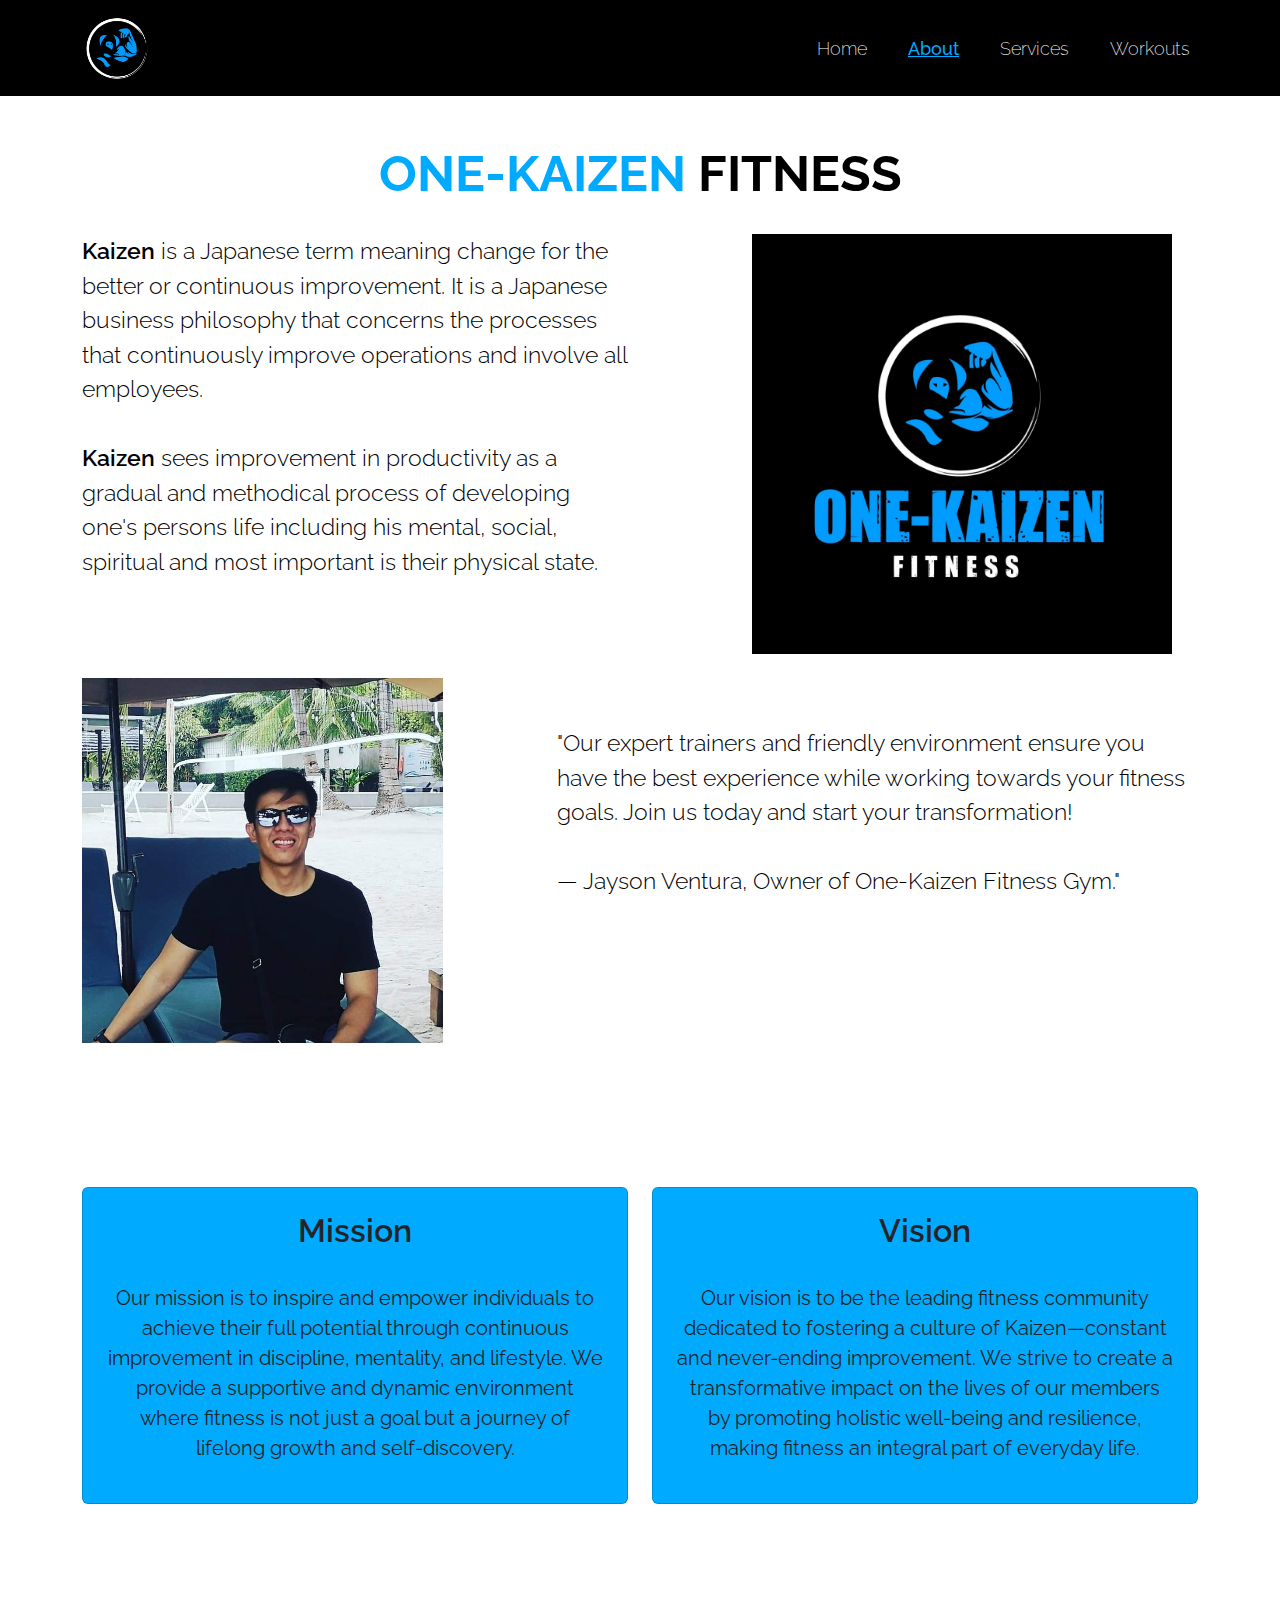
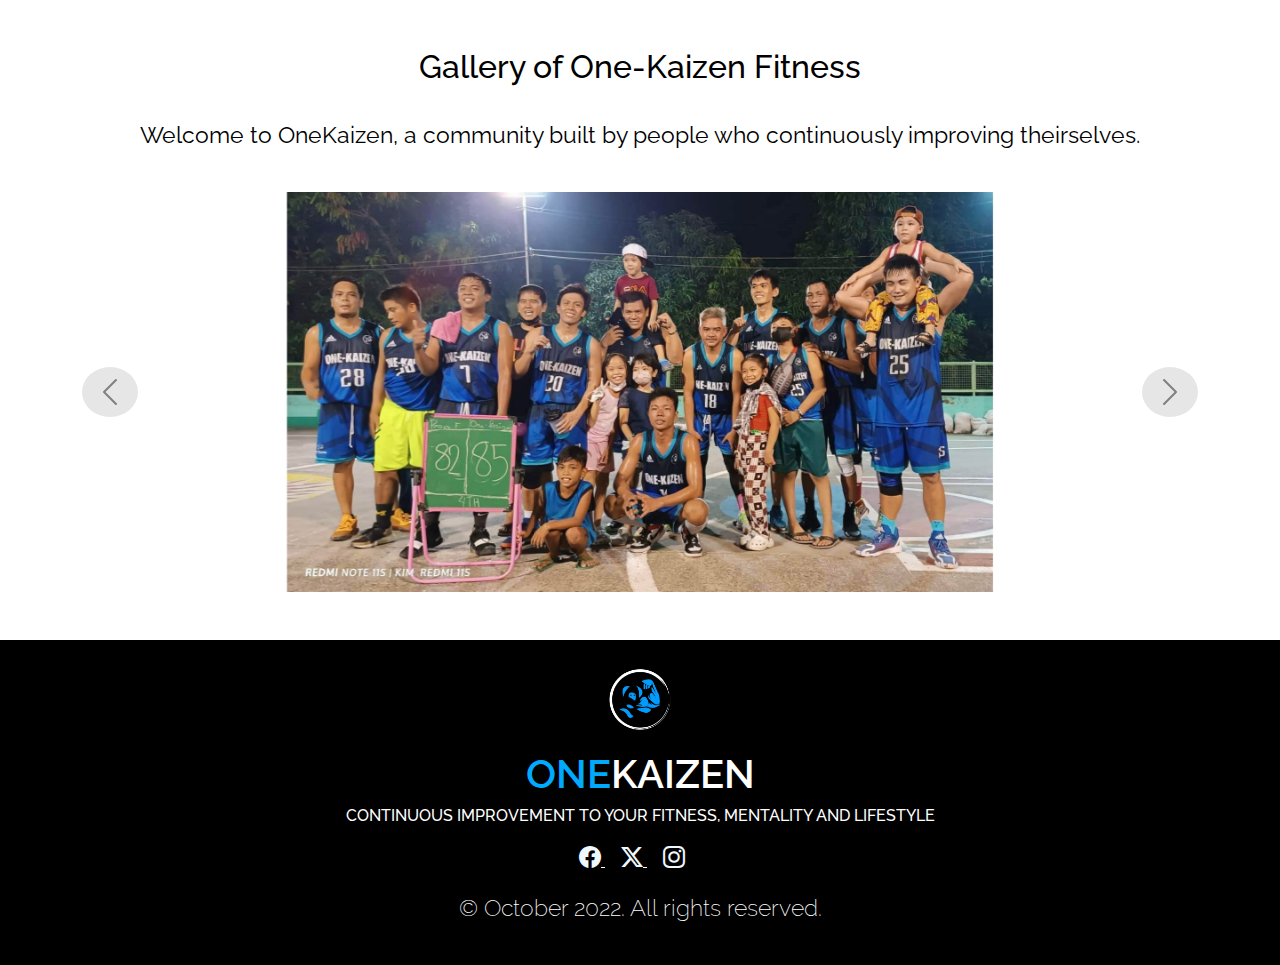
<file: aboutKaizen.html>
<!DOCTYPE html>
<html lang="en">
<head>
    <meta charset="UTF-8">
    <meta name="viewport" content="width=device-width, initial-scale=1">
    <title>About - One-Kaizen </title>
    <link rel="icon" type="image/png" href="assets/logo.png">
    <link rel="stylesheet" href="https://cdn.jsdelivr.net/npm/bootstrap@5.3.0/dist/css/bootstrap.min.css">
    <link rel="stylesheet" href="styles/oneKaizen.css">
    <link rel="stylesheet" href="https://cdn.jsdelivr.net/npm/bootstrap-icons/font/bootstrap-icons.css">
    <link rel="preconnect" href="https://fonts.googleapis.com">
    <link rel="preconnect" href="https://fonts.gstatic.com" crossorigin>
    <link href="https://fonts.googleapis.com/css2?family=Raleway:ital,wght@0,100..900;1,100..900&display=swap" rel="stylesheet">
</head>
<body>
    <!-- Header -->
    <nav class="navbar navbar-expand-lg navbar-dark ">
        <div class="container">
            <a class="navbar-brand" href="oneKaizen.html">
                <img src="assets/logo.png" alt="OneKaizen Logo" height="70">
            </a>            
                <button class="navbar-toggler" type="button" data-bs-toggle="collapse" data-bs-target="#navbarNav">
                <span class="navbar-toggler-icon"></span>
            </button>
            <div class="collapse navbar-collapse" id="navbarNav">
                <ul class="navbar-nav ms-auto">
                    <li class="nav-item"><a class="nav-link" href="index.html">Home</a></li>
                    <li class="nav-item"><a class="nav-link" href="aboutKaizen.html">About</a></li>
                    <li class="nav-item"><a class="nav-link" href="serviceKaizen.html">Services</a></li>
                    <li class="nav-item"><a class="nav-link" href="workoutKaizen.html">Workouts</a></li>
                </ul>
            </div>
        </div>
    </nav>
    
    <!-- About Section -->
    <div class="container my-5">
        <h1 id="page-titles" class="text-black text-center"><span class="one">ONE-KAIZEN</span> FITNESS</h1>
        
        <div class="row my-4 mt-6">
            <div class="text-black col-md-6"  style="font-weight: 300;">
                <p ><span class="two" style="font-weight: 600;">Kaizen</span> is a Japanese term meaning change for the better or continuous improvement. It is a Japanese business philosophy that concerns the processes that continuously improve operations and involve all employees. <br><br><span class="two" style="font-weight: 600;">Kaizen</span> sees improvement in productivity as a gradual and methodical process of developing one's persons life including his mental, social, spiritual and most important is their physical state.</p><br>
            </div><br>
            <div class="col-md-6">
                <img src="assets/banner.png" class="banner img-fluid" alt="Gym Image">
            </div>
        </div>
        
        <div class="row my-4">
            <div class="text-black col-md-7 order-md-2" class="about-subtext"style="font-weight: 300;">
                <br><br><p class="about-subtext">"Our expert trainers and friendly environment ensure you have the best experience while working towards your fitness goals. Join us today and start your transformation! <br><br> — Jayson Ventura, Owner of One-Kaizen Fitness Gym."</p><br>
            </div>
            <div class="col-md-5 order-md-1">
                <img src="assets/jay.jpg" class="jayson img-fluid" alt="Training Image">
            </div>
        </div>
    </div>
    <br><br>
    
    <!-- Features Section -->
    <div class="container my-5">
        <div class="row text-center">
            <div class="col-md-6">
                <div class="mvc card p-4">
                    <h3>Mission</h3><br>
                    <p>Our mission is to inspire and empower individuals to achieve their full potential through continuous improvement in discipline, mentality, and lifestyle. We provide a supportive and dynamic environment where fitness is not just a goal but a journey of lifelong growth and self-discovery.</p>
                </div><br>
            </div>
            <div class="col-md-6">
                <div class="mvc card p-4">
                    <h3>Vision</h3><br>
                    <p>Our vision is to be the leading fitness community dedicated to fostering a culture of Kaizen—constant and never-ending improvement. We strive to create a transformative impact on the lives of our members by promoting holistic well-being and resilience, making fitness an integral part of everyday life.</p>
                </div>
            </div>
        </div>
    </div>
    <br>
    
    <!-- Event Section with Slideshow -->
    <div class="container my-5">
        <h2 class="text-black text-center">Gallery of One-Kaizen Fitness</h2><br>
        <p class="text-black text-center" style="font-weight: 400;">Welcome to OneKaizen, a community built by people who continuously improving theirselves.</p><br>
        <div id="eventCarousel" class="carousel slide" data-bs-ride="carousel">
            <div class="carousel-inner">
                <div class="carousel-item active">
                    <img src="assets/gallery/basketabll.jpg" class="d-block w-100" alt="Event 1">
                </div>
                <div class="carousel-item">
                    <img src="assets/gallery/group.jpg" class="d-block w-100" alt="Event 2">
                </div>
                <div class="carousel-item">
                    <img src="assets/gallery/group1.jpg" class="d-block w-100" alt="Event 3">
                </div>
                <div class="carousel-item">
                    <img src="assets/gallery/group2.jpg" class="d-block w-100" alt="Event 4">
                </div>
                <div class="carousel-item">
                    <img src="assets/gallery/whey.jpg" class="d-block w-100" alt="Event 5">
                </div>
                <div class="carousel-item">
                    <img src="assets/gallery/future.jpg" class="d-block w-100" alt="Event 6">
                </div>
                <div class="carousel-item">
                    <img src="assets/gallery/kaizen.png" class="d-block w-100" alt="Event 7">
                </div>
            </div>
            <button style="color: black;" class="carousel-control-prev" type="button" data-bs-target="#eventCarousel" data-bs-slide="prev">
                <span class="carousel-control-prev-icon" ></span>
            </button>
            <button style="color: black;" class="carousel-control-next" type="button" data-bs-target="#eventCarousel" data-bs-slide="next">
                <span class="carousel-control-next-icon"></span>
            </button>
        </div>
    </div>
    
     <!-- Footer -->
     <footer class="footer text-white text-center py-4">
        <div class="container">
            <!-- Logo and Branding -->
            <div class="mb-3">
                <img src="assets/logo.png" alt="OneKaizen Logo" height="70">
                <h2 class="footer-title mt-3"><span class="one">ONE</span>KAIZEN</h2>
                <h6>CONTINUOUS IMPROVEMENT TO YOUR FITNESS, MENTALITY AND LIFESTYLE</h6>
            </div>
    
            <!-- Social Media Icons (Bootstrap Icons) -->
            <div class="mb-3">
                <a href="https://web.facebook.com/people/One-Kaizen-Fitness/100083270234483/" class="text-white me-3" target="_blank">
                    <i class="bi bi-facebook"></i>
                </a>
                <a href="https://twitter.com" class="text-white me-3" target="_blank">
                    <i class="bi bi-twitter-x"></i>
                </a>
                <a href="https://www.instagram.com/onekaizenfitness/" class="text-white me-3" target="_blank">
                    <i class="bi bi-instagram"></i>
                </a>
            </div>
    
            <!-- Copyright -->
            <p>&copy; October 2022. All rights reserved.</p>
        </div>
    </footer>
    
    <script>
        document.getElementById("year").textContent = new Date().getFullYear();
    </script>
    <script src="https://cdn.jsdelivr.net/npm/bootstrap@5.3.0/dist/js/bootstrap.bundle.min.js"></script>
    <script src="js/activePage.js"></script>
    <script src="js/videoPromo.js"></script>
</body>
</html>
</file>
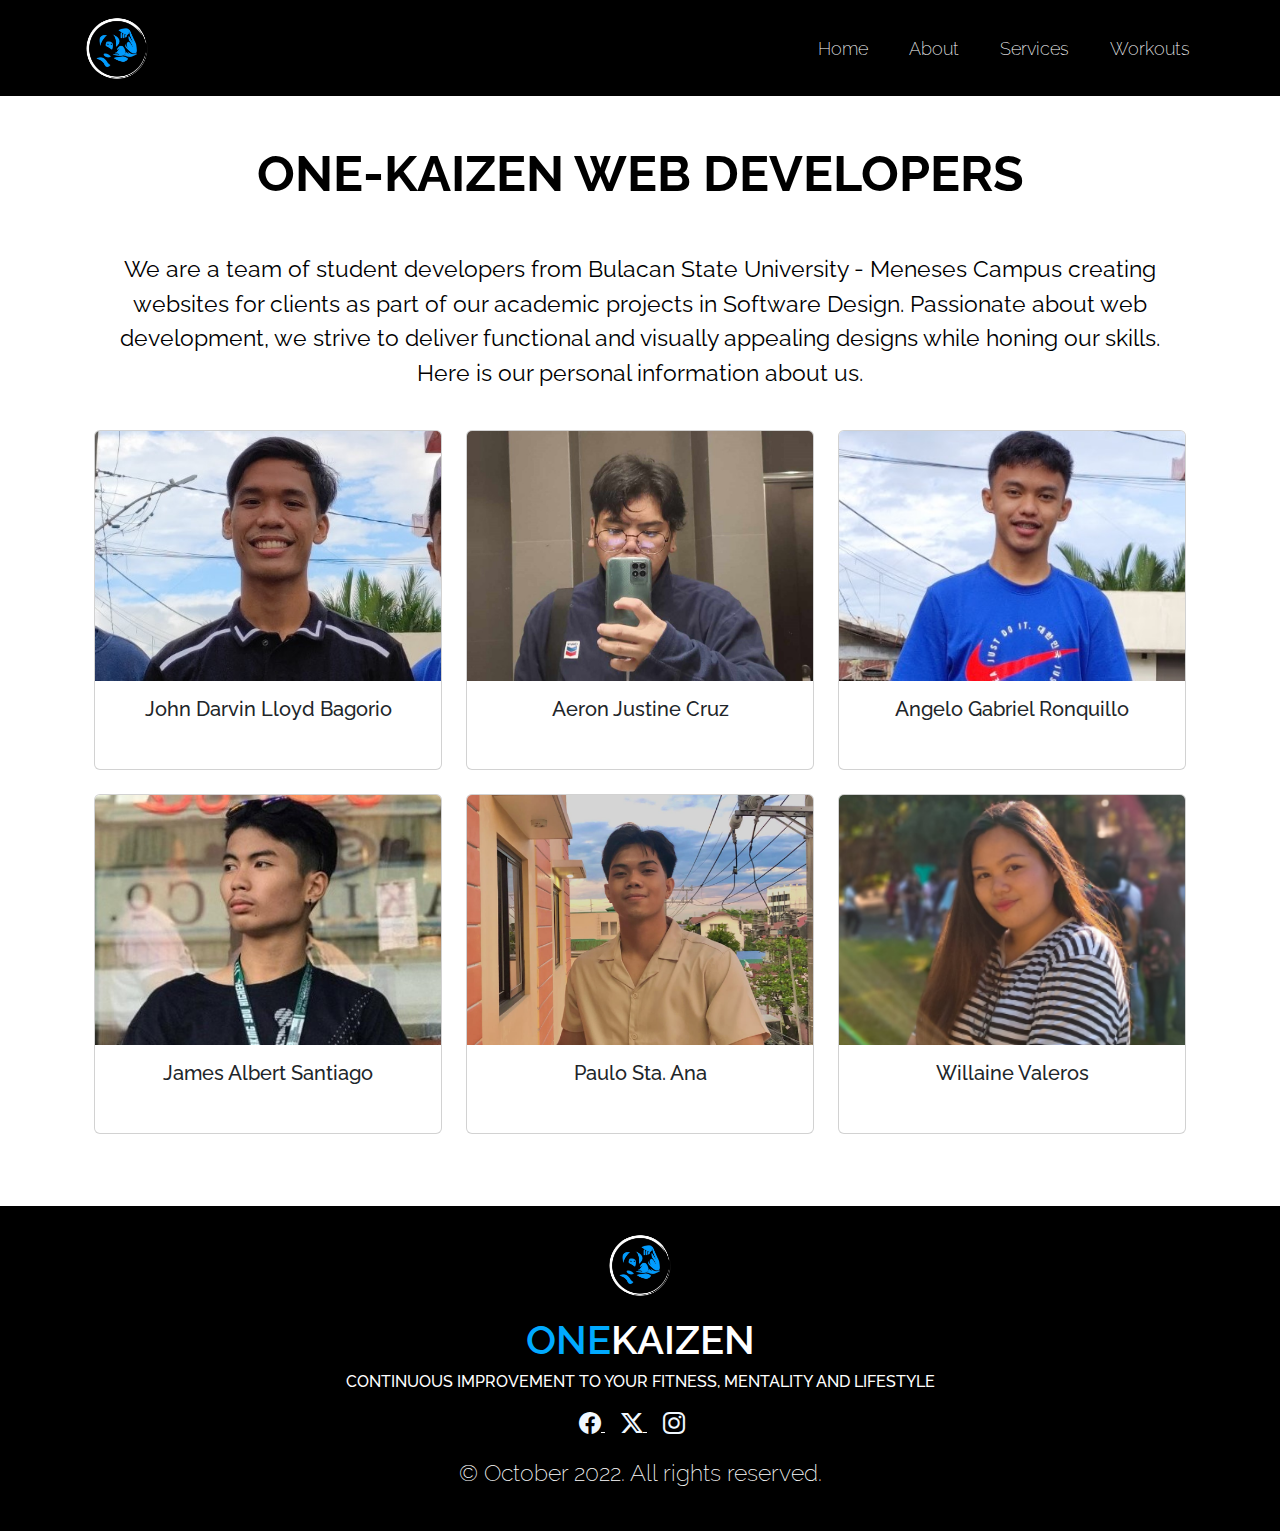
<file: devs.html>
<!DOCTYPE html>
<html lang="en">
<head>
    <meta charset="UTF-8">
    <meta name="viewport" content="width=device-width, initial-scale=1">
    <title>Developers - One Kaizen</title>
    <link rel="icon" type="image/png" href="assets/logo.png">
    <link rel="stylesheet" href="https://cdn.jsdelivr.net/npm/bootstrap@5.3.0/dist/css/bootstrap.min.css">
    <link rel="stylesheet" href="styles/oneKaizen.css">
    <link rel="stylesheet" href="https://cdn.jsdelivr.net/npm/bootstrap-icons/font/bootstrap-icons.css">
    <link rel="preconnect" href="https://fonts.googleapis.com">
    <link rel="preconnect" href="https://fonts.gstatic.com" crossorigin>
    <link href="https://fonts.googleapis.com/css2?family=Raleway:ital,wght@0,100..900;1,100..900&display=swap" rel="stylesheet">
</head>
<body>
    <!-- Header -->
    <nav class="navbar navbar-expand-lg navbar-dark">
        <div class="container">
            <a class="navbar-brand" href="oneKaizen.html">
                <img src="assets/logo.png" alt="OneKaizen Logo" height="70">
            </a>
                <button class="navbar-toggler" type="button" data-bs-toggle="collapse" data-bs-target="#navbarNav">
                <span class="navbar-toggler-icon"></span>
            </button>
            <div class="collapse navbar-collapse" id="navbarNav">
                <ul class="navbar-nav ms-auto">
                    <li class="nav-item"><a class="nav-link" href="index.html">Home</a></li>
                    <li class="nav-item"><a class="nav-link" href="aboutKaizen.html">About</a></li>
                    <li class="nav-item"><a class="nav-link" href="serviceKaizen.html">Services</a></li>
                    <li class="nav-item"><a class="nav-link" href="workoutKaizen.html">Workouts</a></li>
                </ul>
            </div>
        </div>
    </nav>
    
    <!-- Workouts Section -->
    <div class="container my-5">
        <h1 id="page-titles" class="text-black text-center">ONE-KAIZEN WEB DEVELOPERS</h1>
    
        <!-- PUSH WORKOUT -->
        <div class="container my-5">
            <p class="text-black text-center" style="font-weight: 400;">We are a team of student developers from Bulacan State University - Meneses Campus creating websites for clients as part of our academic projects in Software Design. Passionate about web development, we strive to deliver functional and visually appealing designs while honing our skills. Here is our personal information about us. </p>
            <br>
            <div class="row justify-content-center">
                <!-- Card 1 -->
                <div class="col-md-4">
                    <div class="card text-center">
                        <img src="assets/devs/Darvin.jpg" class="card-img-top" alt="Darvin">
                        <div class="card-body">
                            <h5 class="card-title">John Darvin Lloyd Bagorio</h5><br>
                            <!-- <a href="assets/cv/" target="_blank" class="btn btn-warning" target><i class="bi bi-eye"></i> View CV</a> -->
                        </div>
                    </div><br>
                </div>
                <div class="col-md-4">
                    <div class="card text-center">
                        <img src="assets/devs/Aeron.jpg" class="card-img-top" alt="Aeron">
                        <div class="card-body">
                            <h5 class="card-title">Aeron Justine Cruz</h5><br>
                            <!-- <a href="assets/cv/" target="_blank" class="btn btn-warning"><i class="bi bi-eye"></i> View CV</a> -->
                        </div>
                    </div><br>
                </div>

                <div class="col-md-4">
                    <div class="card text-center">
                        <img src="assets/devs/Angelo.jpg" class="card-img-top" alt="Angelo">
                        <div class="card-body">
                            <h5 class="card-title">Angelo Gabriel Ronquillo</h5><br>
                            <!-- <a href="assets/cv/" target="_blank" class="btn btn-warning"><i class="bi bi-eye"></i> View CV</a> -->
                        </div>
                    </div><br>
                </div>
    
                <!-- Add More Cards Here If Needed -->
            </div>

            <div class="row justify-content-center">
                <!-- Card 1 -->
                <div class="col-md-4">
                    <div class="card text-center">
                        <img src="assets/devs/James.jpg" class="card-img-top" alt="James">
                        <div class="card-body">
                            <h5 class="card-title">James Albert Santiago</h5><br>
                            <!-- <a href="assets/cv/" target="_blank" class="btn btn-warning"><i class="bi bi-eye"></i> View CV</a> -->
                        </div>
                    </div><br>
                </div>
                <div class="col-md-4">
                    <div class="card text-center">
                        <img src="assets/devs/Paulo.png" class="card-img-top" alt="Paulo">
                        <div class="card-body">
                            <h5 class="card-title">Paulo Sta. Ana</h5><br>
                            <!-- <a href="assets/cv/" target="_blank" class="btn btn-warning"><i class="bi bi-eye"></i> View CV</a> -->
                        </div>
                    </div><br>
                </div>
    
                <div class="col-md-4">
                    <div class="card text-center">
                        <img src="assets/devs/Willaine.png" class="card-img-top" alt="Willaine">
                        <div class="card-body">
                            <h5 class="card-title">Willaine Valeros</h5><br>
                            <!-- <a href="assets/cv/" target="_blank" class="btn btn-warning"><i class="bi bi-eye"></i> View CV</a> -->
                        </div>
                    </div><br>
                </div>
            </div>
        </div>
    </div>



    
    
     <!-- Footer -->
     <footer class="footer text-white text-center py-4">
        <div class="container">
            <!-- Logo and Branding -->
            <div class="mb-3">
                <img src="assets/logo.png" alt="OneKaizen Logo" height="70">
                <h2 class="footer-title mt-3"><span class="one">ONE</span>KAIZEN</h2>
                <h6>CONTINUOUS IMPROVEMENT TO YOUR FITNESS, MENTALITY AND LIFESTYLE</h6>

            </div>
    
            <!-- Social Media Icons (Bootstrap Icons) -->
            <div class="mb-3">
                <a href="https://web.facebook.com/people/One-Kaizen-Fitness/100083270234483/" class="text-white me-3" target="_blank">
                    <i class="bi bi-facebook"></i>
                </a>
                <a href="https://twitter.com" class="text-white me-3" target="_blank">
                    <i class="bi bi-twitter-x"></i>
                </a>
                <a href="https://www.instagram.com/onekaizenfitness/" class="text-white me-3" target="_blank">
                    <i class="bi bi-instagram"></i>
                </a>
            </div>
    
            <!-- Copyright -->
            <p>&copy; October 2022. All rights reserved.</p>
        </div>
    </footer>
    
    <script>
        document.getElementById("year").textContent = new Date().getFullYear();
    </script>
    <script src="https://cdn.jsdelivr.net/npm/bootstrap@5.3.0/dist/js/bootstrap.bundle.min.js"></script>
    <script src="js/activePage.js"></script>
    <script src="js/videoPromo.js"></script>
</body>
</html>
</file>
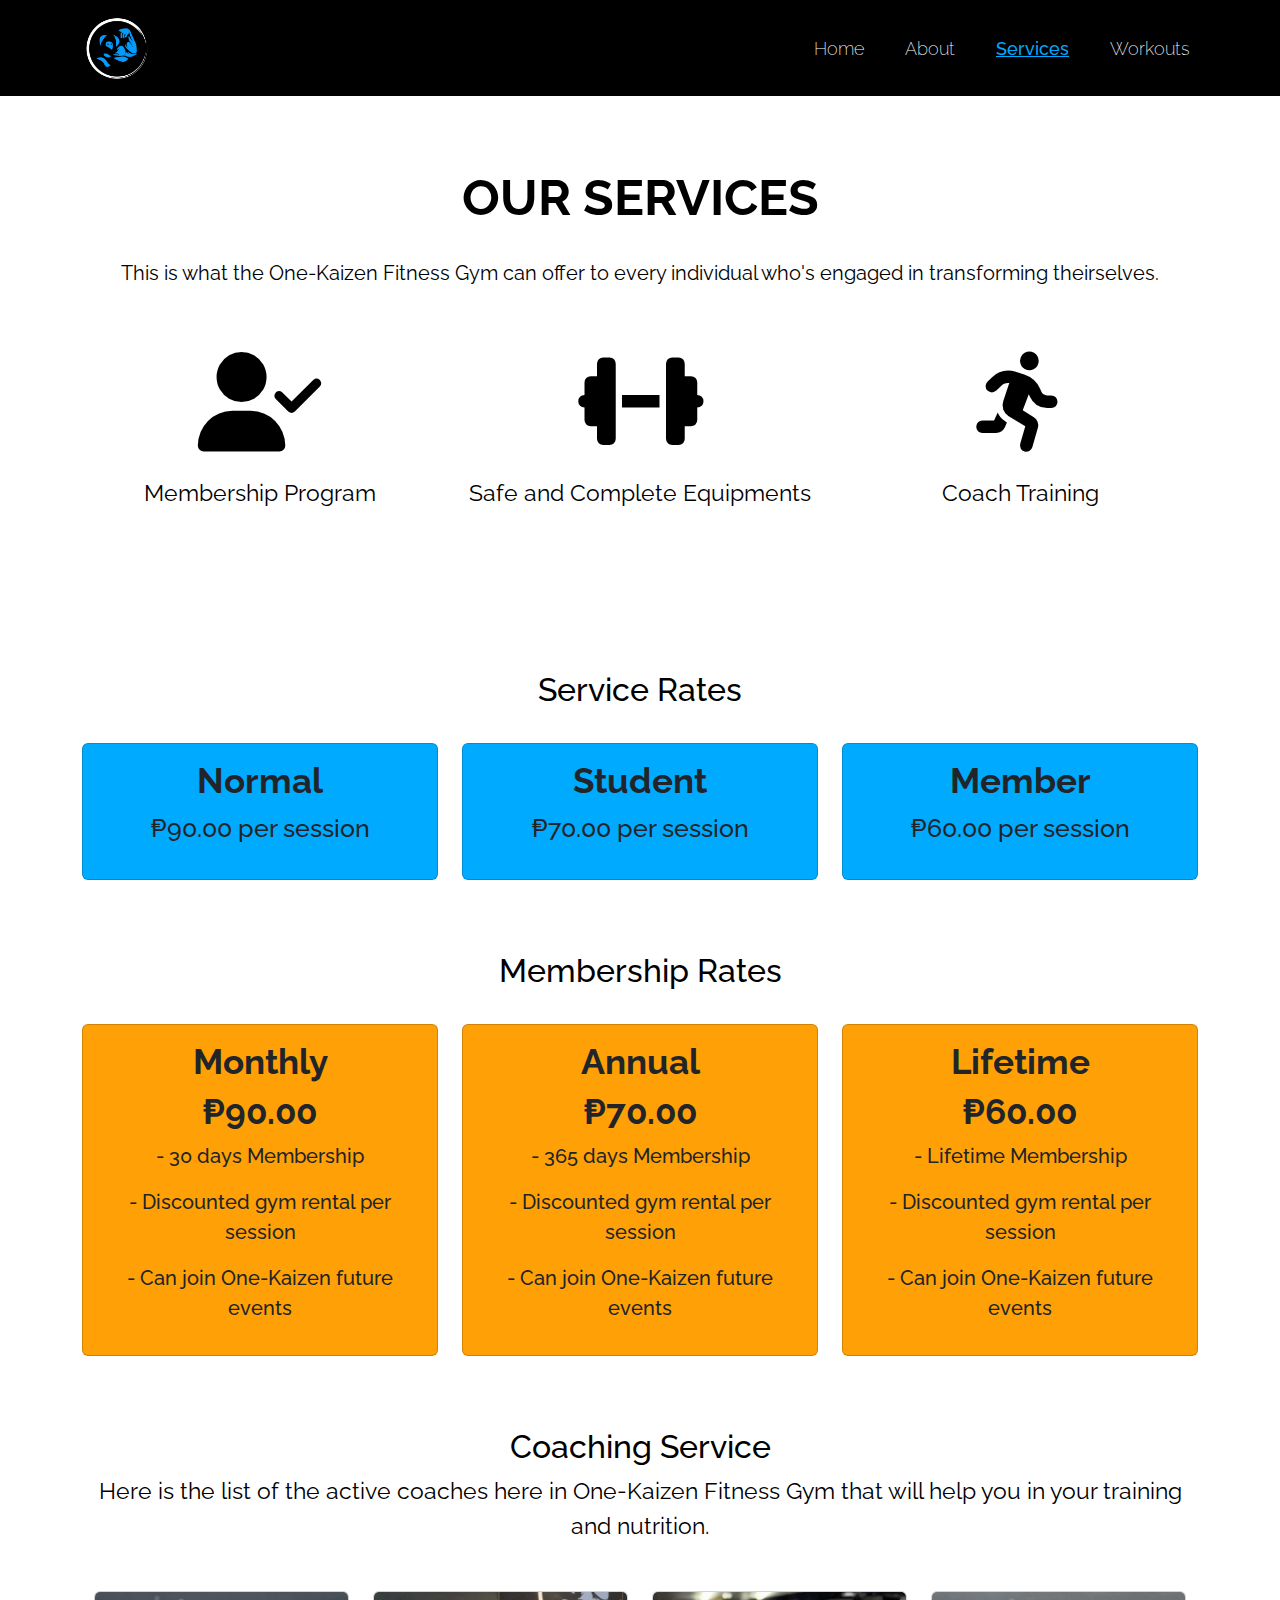
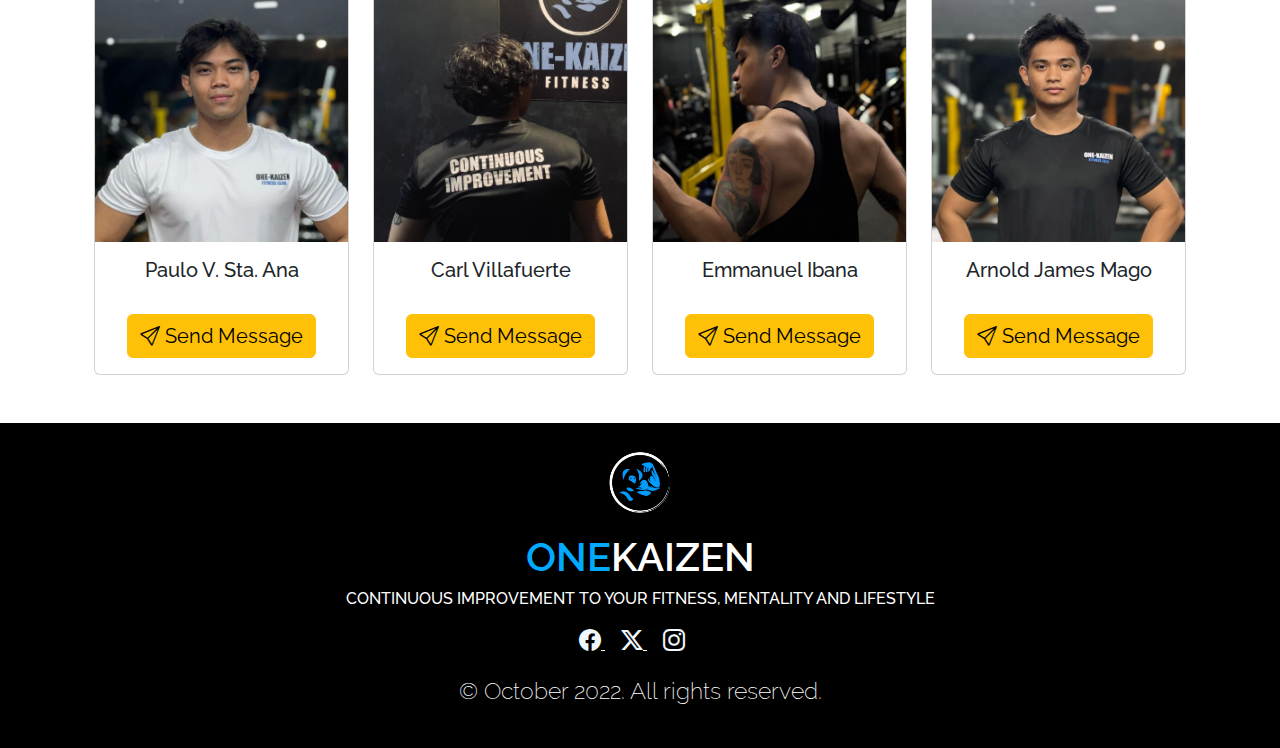
<file: serviceKaizen.html>
<!DOCTYPE html>
<html lang="en">
<head>
    <meta charset="UTF-8">
    <meta name="viewport" content="width=device-width, initial-scale=1">
    <title>Services - One Kaizen</title>
    <link rel="icon" type="image/png" href="assets/logo.png">
    <link rel="stylesheet" href="https://cdn.jsdelivr.net/npm/bootstrap@5.3.0/dist/css/bootstrap.min.css">
    <link rel="stylesheet" href="styles/oneKaizen.css">
    <link rel="stylesheet" href="https://cdn.jsdelivr.net/npm/bootstrap-icons/font/bootstrap-icons.css">
    <link rel="stylesheet" href="https://cdnjs.cloudflare.com/ajax/libs/font-awesome/6.4.2/css/all.min.css">
    <link rel="preconnect" href="https://fonts.googleapis.com">
    <link rel="preconnect" href="https://fonts.gstatic.com" crossorigin>
    <link href="https://fonts.googleapis.com/css2?family=Raleway:ital,wght@0,100..900;1,100..900&display=swap" rel="stylesheet">
</head>
<body>
    <!-- Header -->
    <nav class="navbar navbar-expand-lg navbar-dark">
        <div class="container">
            <a class="navbar-brand" href="oneKaizen.html">
                <img src="assets/logo.png" alt="OneKaizen Logo" height="70">
            </a>
            <button class="navbar-toggler" type="button" data-bs-toggle="collapse" data-bs-target="#navbarNav">
                <span class="navbar-toggler-icon"></span>
            </button>
            <div class="collapse navbar-collapse" id="navbarNav">
                <ul class="navbar-nav ms-auto">
                    <li class="nav-item"><a class="nav-link" href="index.html">Home</a></li>
                    <li class="nav-item"><a class="nav-link" href="aboutKaizen.html">About</a></li>
                    <li class="nav-item"><a class="nav-link" href="serviceKaizen.html">Services</a></li>
                    <li class="nav-item"><a class="nav-link" href="workoutKaizen.html">Workouts</a></li>
                </ul>
            </div>
        </div>
    </nav>
    
    <!-- Service Section -->
    <div class="container my-5">
        <br><h1 id="page-titles" class="text-black text-center">OUR SERVICES </h1>
        <p class="text-black text-center" style="font-size: 20px; font-weight: 400;">This is what the One-Kaizen Fitness Gym can offer to every individual who's engaged in transforming theirselves.</p><br>
        <!-- Icons Section -->
        <div class="row text-black text-center my-4">
            <div class="col-md-4">
                <i class="fa-solid fa-user-check" style="font-size: 100px;"></i><br><br>
                <p class="service-desc">Membership Program</p><br><br>
            </div>
            <div class="col-md-4">
                <i class="fa-solid fa-dumbbell" style="font-size: 100px;"></i><br><br>
                <p class="service-desc">Safe and Complete Equipments</p><br><br>
            </div>
            <div class="col-md-4">
                <i class="run fa-solid fa-person-running" style="font-size: 100px;"></i><br><br>
                <p class="service-desc">Coach Training</p>
            </div>
        </div>
        <br><br><br>
        
        <!-- Features Section -->
        <div class="row text-black text-center">
            <h2 class="text-black text-center">Service Rates</h2><br><br><br>
            <div class="col-md-4">
                <div class="service-card card p-3">
                    <h3>Normal</h3>
                    <p>₱90.00 per session</p>
                </div><br>
            </div>
            <div class="col-md-4">
                <div class="service-card card p-3">
                    <h3>Student</h3>
                    <p>₱70.00 per session</p>
                </div><br>
            </div>
            <div class="col-md-4">
                <div class="service-card card p-3">
                    <h3>Member</h3>
                    <p>₱60.00 per session</p>
                </div><br>
            </div>
        </div><br><br>
        <div class="row text-black text-center">
            <h2 class="text-black text-center">Membership Rates</h2><br><br><br>
            <div class="col-md-4">
                <div class="mem-card card p-3">
                    <h3>Monthly</h3>
                    <h5>₱90.00</h5>
                    <p>- 30 days Membership </p>
                    <p>- Discounted gym rental per session </p>
                    <p>- Can join One-Kaizen future events </p>
                </div><br>
            </div>
            <div class="col-md-4">
                <div class="mem-card card p-3">
                    <h3>Annual</h3>
                    <h5>₱70.00</h5>
                    <p>- 365 days Membership </p>
                    <p>- Discounted gym rental per session </p>
                    <p>- Can join One-Kaizen future events </p>
                </div><br>
            </div>
            <div class="col-md-4">
                <div class="mem-card card p-3">
                    <h3>Lifetime</h3>
                    <h5>₱60.00</h5>
                    <p>- Lifetime Membership </p>
                    <p>- Discounted gym rental per session </p>
                    <p>- Can join One-Kaizen future events </p>
                </div><br>
            </div>
        </div>
    </div>
    
    <!-- Event Section with Slideshow -->
    <div class="container my-5">
        <h2 class="text-black text-center">Coaching Service</h2>
        <p class="text-black text-center" style="font-weight: 400;">Here is the list of the active coaches here in One-Kaizen Fitness Gym that will help you in your training and nutrition.</p>
        
        <div class="container my-5">
            
            <div class="row justify-content-center">
                <!-- Card 1 -->
                <div class="col-md-3">
                    <div class="card text-center">
                        <img src="assets/coach/paulo.png" class="card-img-top">
                        <div class="card-body">
                            <h5 class="card-title">Paulo V. Sta. Ana</h5><br>
                            <a href="https://web.facebook.com/people/One-Kaizen-Fitness/100083270234483/" target="_blank" class="btn btn-warning"><i class="bi bi-send"></i> Send Message</a>
                        </div>
                    </div>
                </div>
    
                <div class="col-md-3">
                    <div class="card text-center">
                        <img src="assets/coach/carl.png" class="card-img-top">
                        <div class="card-body">
                            <h5 class="card-title">Carl Villafuerte</h5><br>
                            <a href="https://web.facebook.com/people/One-Kaizen-Fitness/100083270234483/" target="_blank" class="btn btn-warning" ><i class="bi bi-send"></i> Send Message</a>
                        </div>
                    </div>
                </div>
    
                <div class="col-md-3">
                    <div class="card text-center">
                        <img src="assets/coach/emman.png" class="card-img-top">
                        <div class="card-body">
                            <h5 class="card-title">Emmanuel Ibana</h5><br>
                            <a href="https://web.facebook.com/people/One-Kaizen-Fitness/100083270234483/" target="_blank" class="btn btn-warning"><i class="bi bi-send"></i> Send Message</a>
                        </div>
                    </div>
                </div>

                <div class="col-md-3">
                    <div class="card text-center">
                        <img src="assets/coach/arnold.png" class="card-img-top" >
                        <div class="card-body">
                            <h5 class="card-title">Arnold James Mago</h5><br>
                            <a href="https://web.facebook.com/people/One-Kaizen-Fitness/100083270234483/" target="_blank" class="btn btn-warning" ><i class="bi bi-send"></i> Send Message</a>
                        </div>
                    </div>
                </div>
    
                <!-- Add More Cards Here If Needed -->
            </div>
        </div>
        
        
        
        
        
        
        
        
        <!-- <div id="eventCarousel" class="carousel slide" data-bs-ride="carousel">
            <div class="carousel-inner">
                <div class="carousel-item active">
                    <img src="event1.jpg" class="d-block w-100" alt="Event 1">
                </div>
                <div class="carousel-item">
                    <img src="event2.jpg" class="d-block w-100" alt="Event 2">
                </div>
                <div class="carousel-item">
                    <img src="event3.jpg" class="d-block w-100" alt="Event 3">
                </div>
            </div>
            <button class="carousel-control-prev" type="button" data-bs-target="#eventCarousel" data-bs-slide="prev">
                <span class="carousel-control-prev-icon"></span>
            </button>
            <button class="carousel-control-next" type="button" data-bs-target="#eventCarousel" data-bs-slide="next">
                <span class="carousel-control-next-icon"></span>
            </button>
        </div> -->
    </div>
    
     <!-- Footer -->
     <footer class="footer text-white text-center py-4">
        <div class="container">
            <!-- Logo and Branding -->
            <div class="mb-3">
                <img src="assets/logo.png" alt="OneKaizen Logo" height="70">
                <h2 class="footer-title mt-3"><span class="one">ONE</span>KAIZEN</h2>
                <h6 >CONTINUOUS IMPROVEMENT TO YOUR FITNESS, MENTALITY AND LIFESTYLE</h6>
            </div>
    
            <!-- Social Media Icons (Bootstrap Icons) -->
            <div class="mb-3">
                <a href="https://web.facebook.com/people/One-Kaizen-Fitness/100083270234483/" class="text-white me-3" target="_blank">
                    <i class="bi bi-facebook"></i>
                </a>
                <a href="https://twitter.com" class="text-white me-3" target="_blank">
                    <i class="bi bi-twitter-x"></i>
                </a>
                <a href="https://www.instagram.com/onekaizenfitness/" class="text-white me-3" target="_blank">
                    <i class="bi bi-instagram"></i>
                </a>
            </div>
    
            <!-- Copyright -->
            <p>&copy; October 2022. All rights reserved.</p>
        </div>
    </footer>
    
    <script>
        document.getElementById("year").textContent = new Date().getFullYear();
    </script>
    <script src="https://cdn.jsdelivr.net/npm/bootstrap@5.3.0/dist/js/bootstrap.bundle.min.js"></script>
    <script src="js/activePage.js"></script>
    <script src="js/videoPromo.js"></script>
</body>
</html>
</file>
<file: styles/oneKaizen.css>
body {
    font-family:  Raleway;
    font-weight: 200;
}

#page-titles {
    font-size: 50px;
    font-weight: 700;
    margin-bottom: 30px;
}

/* NAVIGATION */

.navbar {
    background-color: black;
}
.navbar-nav li{
    margin-left: 25px;
}
.nav-link {
    color: white !important;
    font-size: 18px;
}
.navbar-nav .nav-item .nav-link:hover {
    color: #00aaff !important; 
}
.navbar-nav .nav-item .nav-link.active {
    color: #00aaff !important; 
    text-decoration: underline; 
    font-weight: 500; 
}


/* HERO SECTION */

#hero {
    height: 90vh;
    background-color: black;
}

.heroContainer {
    margin-top: 50px;
    text-shadow: 2px 2px 5px rgba(0, 0, 0, 0.5); 
    margin-left: 10%;
}

.heroContainer h1 {
    color: aliceblue;
    font-size: 80px;
    font-weight: 1000;
    font-family: Impact;
}

.heroContainer p {
    color: aliceblue;
    font-size: 33px;
    font-weight:400;
    font-family: Impact;
}

.one {
    color: #00aaff;
}

.btn {
    font-size: 20px;
    font-weight: 400;
    padding: 10px, 15px, 10px, 1px;
}

#home-text p{
    font-size: 16px;
}


/* ABOUT */
.about-subtext {
    font-size: 20px;
}

.banner {
    margin-left: 100px;
    max-width: 77%; 
    height: auto; 
}

.container p {
    font-size: 23px;
}

.jayson {
    max-width: 80%; 
    height: auto; 
}

.mvc {
    background-color: #00aaff;
}

.mvc h3 {
    font-weight: 600;
    font-size: 32px;
}

.mvc p {
    font-weight: 400;
    font-size: 20px;
}

.carousel-item img {
    max-width: 70%; 
    max-height: 400px; 
    margin: auto; 
    display: block; 
    object-fit: contain; 
}

.carousel-control-prev-icon, 
.carousel-control-next-icon {
    filter: invert(100%); 
}

.carousel-control-prev, 
.carousel-control-next {
    background-color: rgba(0, 0, 0, 0.2); 
    border-radius: 50%;
    width: 50px; 
    height: 50px;
}
.carousel-control-prev, 
.carousel-control-next {
    top: 50%; 
    transform: translateY(-50%); 
    width: 5%; 
}
  

/* SERVICE  */

.service-desc {
    font-size: 24px;
    font-weight: 400;
}


.service-card {
    background-color: #00aaff;
}

.service-card h3 {
    font-weight: 700;
    font-size: 35px;
}

.service-card p {
    font-weight: 500;
    font-size: 25px;
}

.mem-card {
    background-color: #ffa006;
}

.mem-card h3 {
    font-weight: 700;
    font-size: 35px;
}

.mem-card h5 {
    font-weight: 700;
    font-size: 35px;
}

.mem-card p {
    font-weight: 500;
    font-size: 20px;
}

.card-img-top {
    width: 100%; 
    height: 250px;
    object-fit: cover; 
}


/* WORKOUTS */

.view {
    background-color: #ffa006;
}

.view h5 {
    font-weight: 500;
    font-size: 30px;
}

.view p {
    font-weight: 400;
    font-size: 18px;
}

/* FOOTER */

.footer {
    background-color: black;
}

.footer-title {
    font-size: 40px;
    font-weight: 600;
}

.bi-facebook {
    color: aliceblue;
    font-size: 22px;
}

.bi-twitter-x {
    color: aliceblue;
    font-size: 22px;
}

.bi-instagram {
    color: aliceblue;
    font-size: 22px;
}

.bi-youtube {
    color: aliceblue;
    font-size: 22px;
}

.bi-facebook:hover {
    color: #00aaff;
}

.bi-twitter-x:hover {
    color: #00aaff;
}

.bi-instagram:hover {
    color: #00aaff;
}

.bi-youtube:hover {
    color: #00aaff;
}

@media (max-width: 768px) {

    .navbar {
        background-color: black;
    }

    .navbar-nav {
        text-align: center; 
    }

    .navbar-nav li {
        margin-left: 0;
        margin-bottom: 10px;
    }

    .nav-link {
        font-size: 16px; 
    }

    .navbar-toggler {
        border: none;
    }

    .navbar-nav .nav-item .nav-link.active {
        color: #00aaff !important;
        text-decoration: underline;
    }

    .home-text {
        font-size: 20px;
    }

    #hero {
        height: 100vh;
    }

    .heroContainer h1 {
        font-size: 50px;
        font-family: Impact;
    }

    .heroContainer p {
        font-size: 16px;
        font-weight: 200;
        font-family: Impact;
    }

    .btn {
        font-size: 12px;
        font-weight: 400;
        padding: 10px, 15px, 10px, 1px;
    }

    #page-titles {
        font-size: 30px;
    }

    .container p {
        font-size: 16px;
    }    

    .one {
        font-size: 40px;
        color: #00aaff;
        font-family: Impact;
    }

    .hero-title h1 {
        font-family: Impact;
    }

    .hero-subtitle p {
        font-family: Impact;
    }

    .two {
        font-size: 20px;
    }

    .banner {
        margin-left: 40px;
        max-width: 77%; 
        height: auto; 
    }

    .jayson {
        margin-left: 40px;
        max-width: 80%; 
        height: auto; 
    }

    .footer-subtext {
        font-size: 15px;
    }

}
</file>
